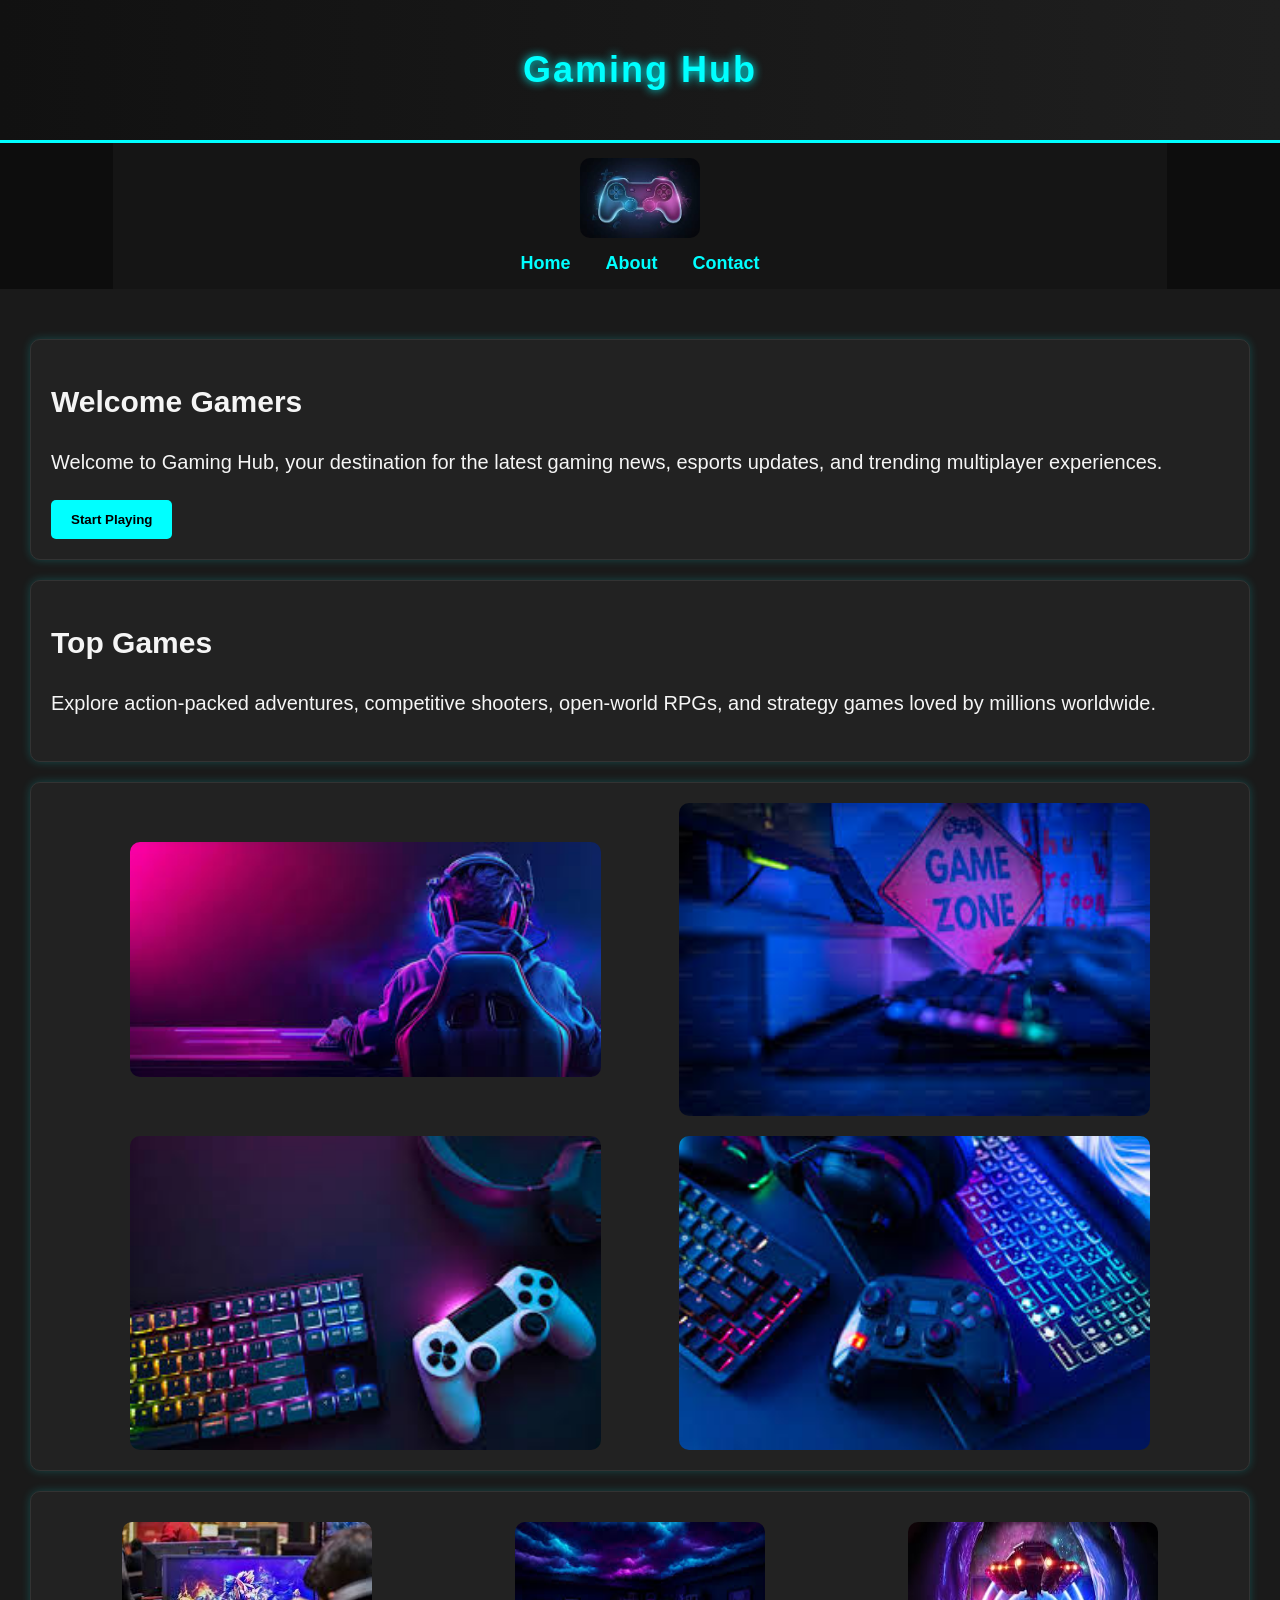
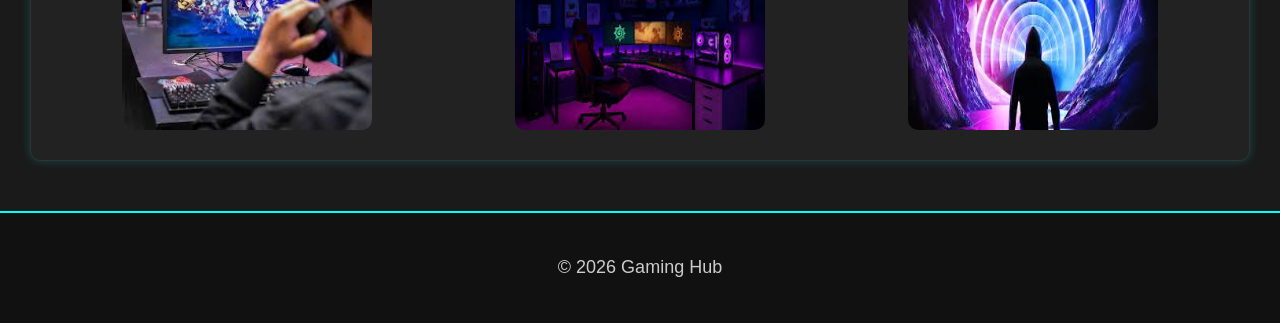
<file: index.html>
<!DOCTYPE html>
<html lang="en">

<head>
    <meta charset="UTF-8">
    <meta name="viewport" content="width=device-width, initial-scale=1.0">
    <title>Gaming Hub</title>
    <link rel="stylesheet" href="style.css">
</head>

<body>

    <!-- Skip link for keyboard users -->
    <a href="#main-content" class="skip-link">
        Skip to Main Content
    </a>

    <header>
        <h1>Gaming Hub</h1>
    </header>

    <nav>

        <!-- Gaming logo -->
        <img src="images/logo.jpg" alt="Gaming Hub logo">

        <ul>
            <li><a href="index.html">Home</a></li>

            <li><a href="about.html">About</a></li>

            <li><a href="contact.html">Contact</a></li>
        </ul>
    </nav>

    <main id="main-content">

        <section>
            <h2>Welcome Gamers</h2>

            <p>
                Welcome to Gaming Hub, your destination for the latest gaming news,
                esports updates, and trending multiplayer experiences.
            </p>

            <button>Start Playing</button>
        </section>

        <section>
            <h2>Top Games</h2>

            <p>
                Explore action-packed adventures, competitive shooters,
                open-world RPGs, and strategy games loved by millions worldwide.
            </p>
        </section>

        <!-- Grid layout -->
        <section class="grid">

            <img src="images/image1.jpg" alt="Gaming setup">

            <img src="images/image2.jpg" alt="Gaming keyboard">

            <img src="images/image3.jpg" alt="Gaming monitor">

            <img src="images/image4.jpg" alt="Gaming room">

        </section>

        <!-- Flex layout -->
        <section class="flex">

            <img src="images/image5.jpg" alt="Gaming controller">

            <img src="images/image6.jpg" alt="Gaming mouse">

            <img src="images/image7.jpg" alt="Gaming PC">

        </section>

    </main>

    <footer>
        <p>© 2026 Gaming Hub</p>
    </footer>

</body>

</html>
</file>
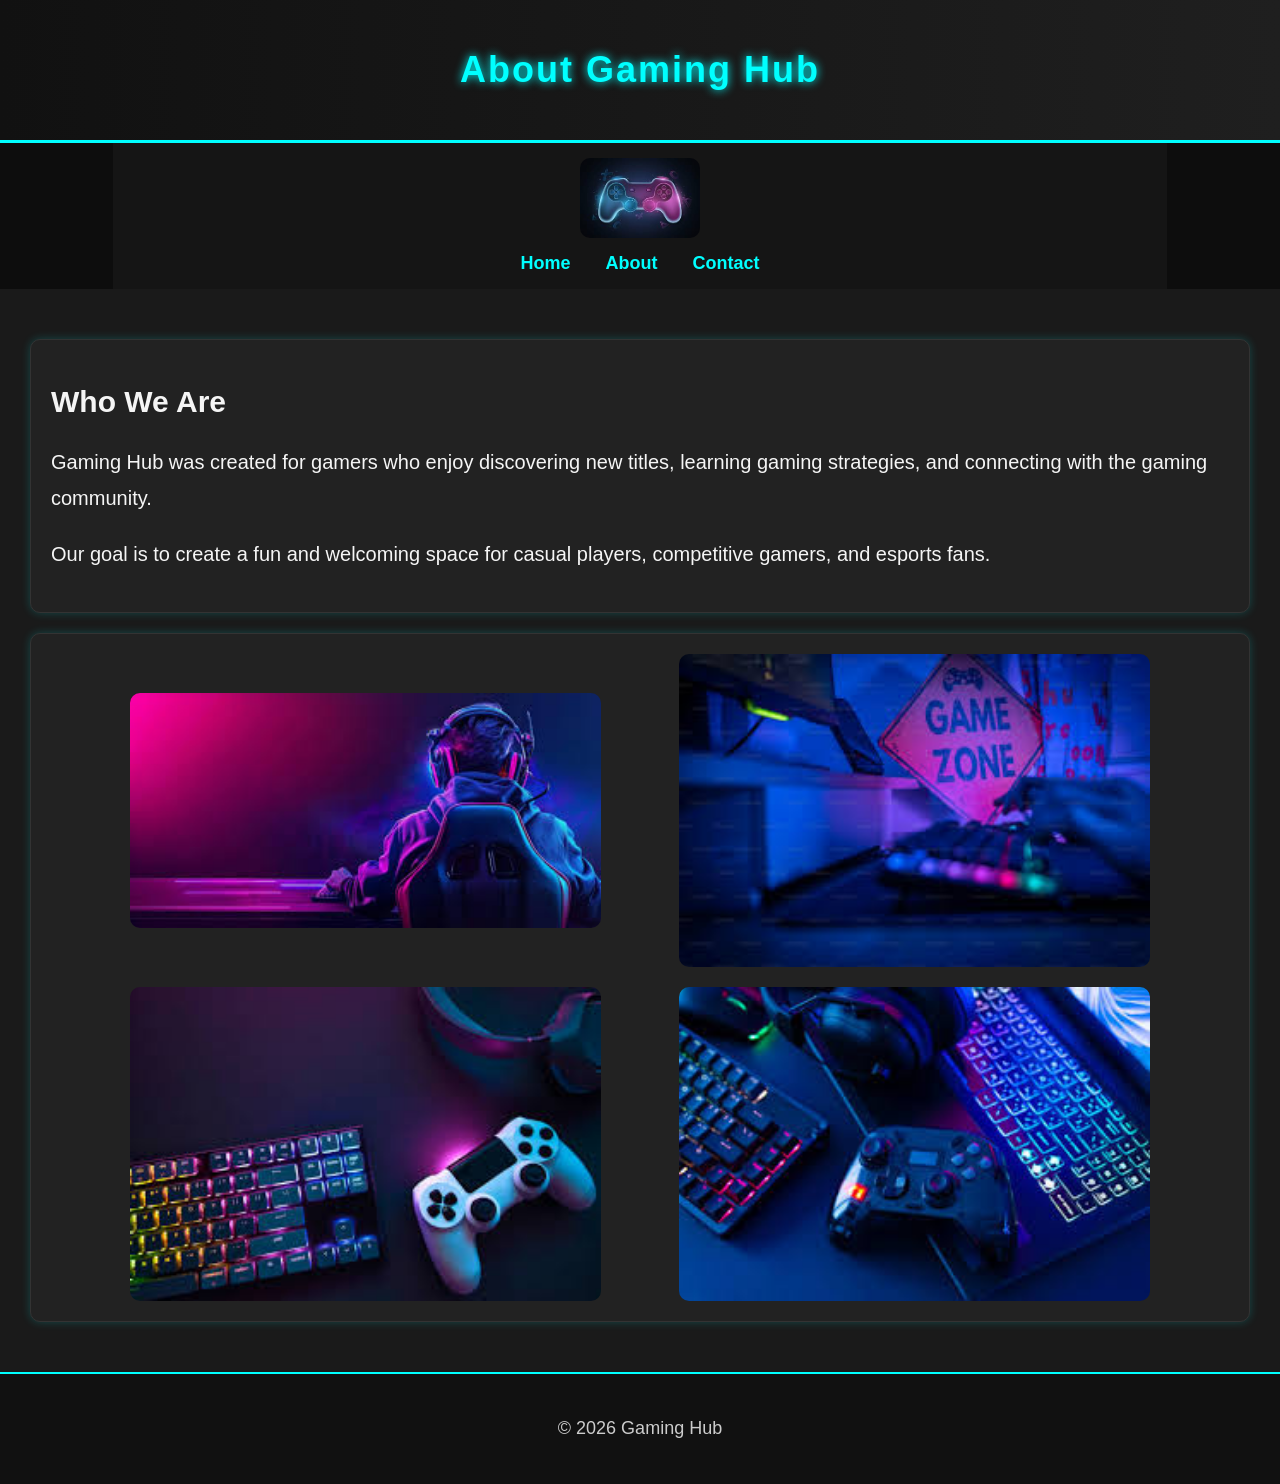
<file: about.html>
<!DOCTYPE html>
<html lang="en">

<head>
    <meta charset="UTF-8">
    <meta name="viewport" content="width=device-width, initial-scale=1.0">
    <title>About</title>
    <link rel="stylesheet" href="style.css">
</head>

<body>

    <!-- Skip link for accessibility -->
    <a href="#main-content" class="skip-link">
        Skip to Main Content
    </a>

    <header>
        <h1>About Gaming Hub</h1>
    </header>

    <nav>

        <!-- Navigation logo -->
        <img src="images/logo.jpg" alt="Gaming Hub logo">

        <ul>
            <li><a href="index.html">Home</a></li>

            <li><a href="about.html">About</a></li>

            <li><a href="contact.html">Contact</a></li>
        </ul>
    </nav>

    <main id="main-content">

        <section>

            <h2>Who We Are</h2>

            <p>
                Gaming Hub was created for gamers who enjoy discovering
                new titles, learning gaming strategies, and connecting
                with the gaming community.
            </p>

            <p>
                Our goal is to create a fun and welcoming space for
                casual players, competitive gamers, and esports fans.
            </p>

        </section>

        <!-- Grid gallery -->
        <section class="grid">

            <img src="images/image1.jpg" alt="Gaming setup">

            <img src="images/image2.jpg" alt="Gaming keyboard">

            <img src="images/image3.jpg" alt="Gaming monitor">

            <img src="images/image4.jpg" alt="Gaming room">

        </section>

    </main>

    <footer>
        <p>© 2026 Gaming Hub</p>
    </footer>

</body>

</html>
</file>
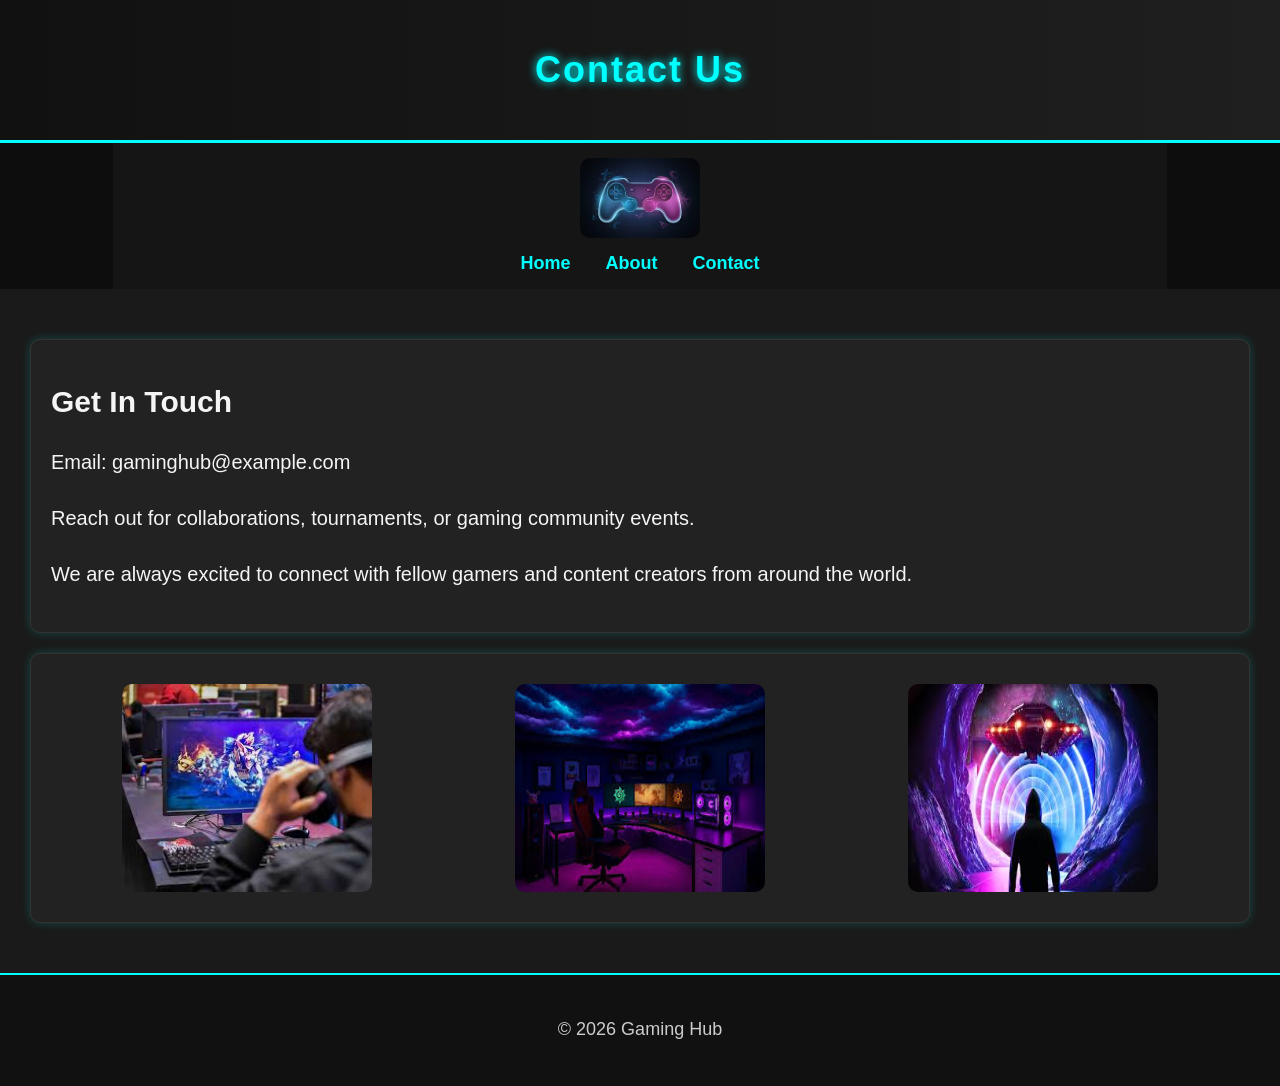
<file: contact.html>
<!DOCTYPE html>
<html lang="en">

<head>
    <meta charset="UTF-8">
    <meta name="viewport" content="width=device-width, initial-scale=1.0">
    <title>Contact</title>
    <link rel="stylesheet" href="style.css">
</head>

<body>

    <!-- Skip link for accessibility -->
    <a href="#main-content" class="skip-link">
        Skip to Main Content
    </a>

    <header>
        <h1>Contact Us</h1>
    </header>

    <nav>

        <!-- Logo image -->
        <img src="images/logo.jpg" alt="Gaming Hub logo">

        <ul>
            <li><a href="index.html">Home</a></li>

            <li><a href="about.html">About</a></li>

            <li><a href="contact.html">Contact</a></li>
        </ul>
    </nav>

    <main id="main-content">

        <section>

            <h2>Get In Touch</h2>

            <p>Email: gaminghub@example.com</p>

            <p>
                Reach out for collaborations, tournaments,
                or gaming community events.
            </p>

            <p>
                We are always excited to connect with fellow gamers
                and content creators from around the world.
            </p>

        </section>

        <!-- Flex layout -->
        <section class="flex">

            <img src="images/image5.jpg" alt="Gaming controller">

            <img src="images/image6.jpg" alt="Gaming setup">

            <img src="images/image7.jpg" alt="RGB keyboard">

        </section>

    </main>

    <footer>
        <p>© 2026 Gaming Hub</p>
    </footer>

</body>

</html>
</file>
<file: style.css>
body{
    font-family: 'Trebuchet MS', sans-serif;
    font-size: 18px;
    margin: 0;
    background-color: #0d0d0d;
    color: #f5f5f5;
    text-align: center;
}

/* Skip link for accessibility */
.skip-link{
    position: absolute;
    left: -999px;
    background: white;
    color: black;
    padding: 10px;
    z-index: 1000;
}

.skip-link:focus{
    left: 10px;
    top: 10px;
}

/* Top section of page */
header{
    background: linear-gradient(90deg, #111111, #1f1f1f);
    padding: 25px;
    border-bottom: 3px solid #00ffff;
    text-align: center;
}

/* Navigation area */
nav{
    background-color: #151515;
    padding: 15px;
    width: 80%;
    margin: 0 auto;
    display: inline-block;
    text-align: center;
}

/* Old list styling kept as comment for assignment requirement */
/*
li{
    display: inline-block;
    width: 140px;
    list-style-type: none;
}
*/

/* Fixing navigation layout */
nav ul{
    list-style: none;
    padding: 0;
    margin: 0;
}

nav li{
    display: inline-block;
    margin: 0 15px;
}

/* Navigation links */
nav a{
    color: #00ffff;
    text-decoration: none;
    font-weight: bold;
    transition: 0.3s;
}

nav a:hover{
    color: #ff00ff;
    text-shadow: 0px 0px 8px #ff00ff;
}

/* Styling only images inside nav */
nav img{
    width: 120px;
    display: block;
    margin: 0 auto 15px auto;
    border-radius: 10px;
}

/* Main content section */
main{
    background-color: #1a1a1a;
    font-size: 20px;
    padding: 30px;
    min-height: 400px;
    text-align: left;
}

/* Main heading */
h1{
    text-align: center;
    font-family: Verdana, sans-serif;
    color: #00ffff;
    letter-spacing: 2px;
    text-shadow: 0px 0px 10px #00ffff;
}

/* Paragraph text */
p{
    line-height: 1.8;
    margin-bottom: 20px;
}

/* Footer area */
footer{
    background-color: #111111;
    color: #cccccc;
    text-align: center;
    padding: 20px;
    border-top: 2px solid #00ffff;
}

/* Card style sections */
section{
    background-color: #222222;
    padding: 20px;
    margin: 20px auto;
    border-radius: 10px;
    border: 1px solid #333333;
    box-shadow: 0px 0px 10px rgba(0,255,255,0.2);
}

/* Buttons */
button{
    background-color: #00ffff;
    color: black;
    border: none;
    padding: 12px 20px;
    border-radius: 5px;
    font-weight: bold;
    cursor: pointer;
}

button:hover{
    background-color: #ff00ff;
    color: white;
}

/* Grid layout for images */
.grid{
    display: grid;
    grid-template-columns: 40% 40%;
    justify-content: space-evenly;
    align-items: center;
    row-gap: 20px;
}

/* Images inside grid */
.grid img{
    width: 100%;
    border-radius: 10px;
}

/* Flex layout section */
.flex{
    display: flex;
    flex-wrap: wrap;
    justify-content: space-around;
}

/* Images inside flex layout */
.flex img{
    width: 250px;
    margin: 10px;
    border-radius: 10px;
}
</file>
